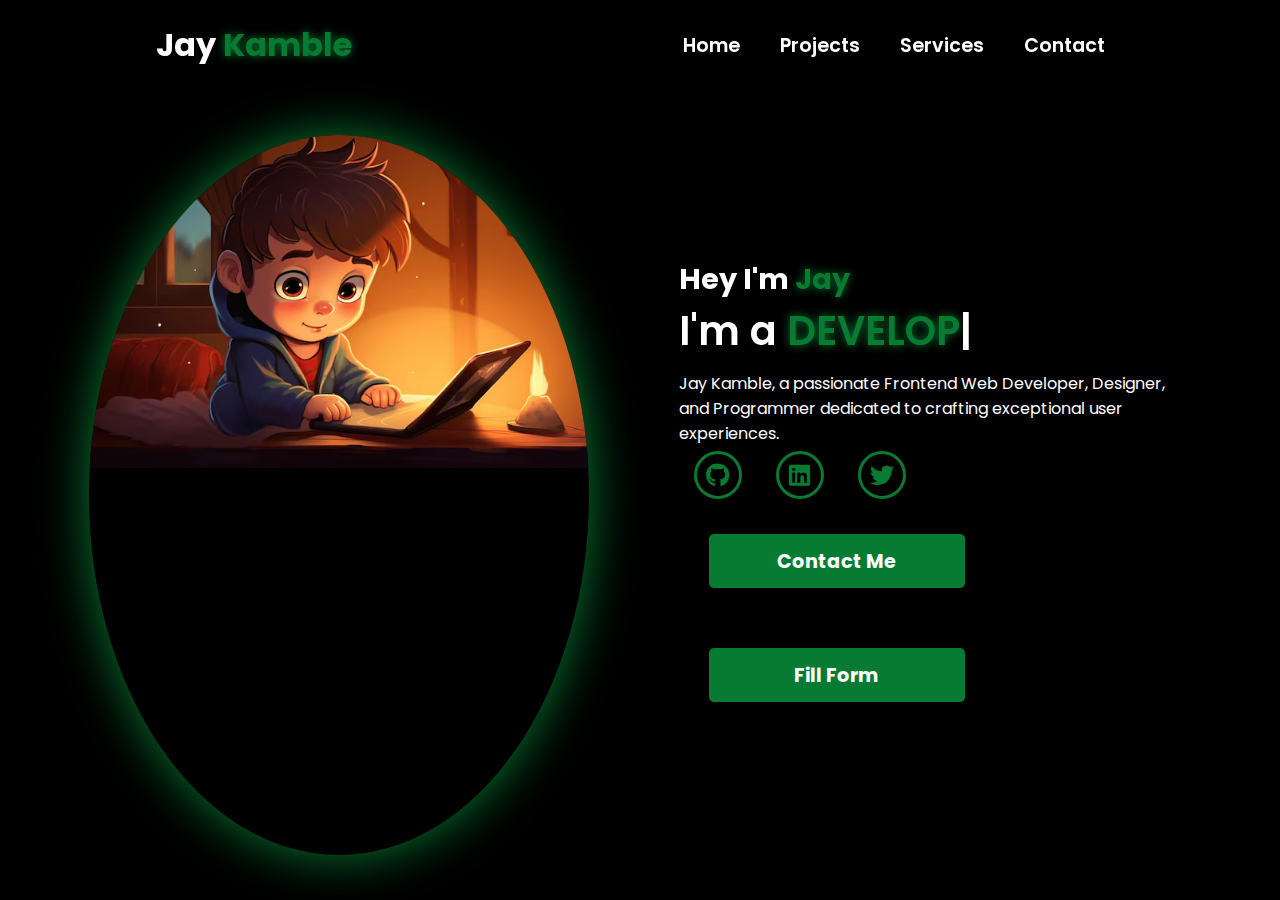
<file: index.html>
<!DOCTYPE html>
<html lang="en">

<head>
    <meta charset="UTF-8">
    <meta name="viewport" content="width=device-width, initial-scale=1.0">
    <link rel="stylesheet" href="https://cdnjs.cloudflare.com/ajax/libs/font-awesome/6.5.1/css/all.min.css">
    <link rel="stylesheet" href="https://unpkg.com/aos@next/dist/aos.css" />
    <link rel="stylesheet" href="style.css">
    <title>Jay Kamble</title>
</head>

<body>
    <nav>
        <div class="nav-container">
            <div class="logo" data-aos="zoom-in" data-aos-duration="1500">
                Jay <span>Kamble</span>
            </div>
            <div class="links">
                <div class="link" data-aos="fade-up" data-aos-duration="1500" data-aos-delay="100"><a href="#">Home</a></div>

                <div class="link" data-aos="fade-up" data-aos-duration="1500" data-aos-delay="300"><a href='/project.html'>Projects</a></div>
                <div class="link" data-aos="fade-up" data-aos-duration="1500" data-aos-delay="400"><a href='/services.html'>Services</a></div>
                <div class="link" data-aos="fade-up" data-aos-duration="1500" data-aos-delay="500"><a href='/c.html'>Contact</a></div>
            </div>
            <i class="fa-solid fa-bars hamburg" onclick="hamburg()"></i>
        </div>
        <div class="dropdown">
            <div class="links">
                <a href="#">Home</a>
                <a href='project.html'>Projects</a>
                <a href='services.html'>Service</a>
                <a href='c.html'>Contact</a>
                <i class="fa-solid fa-xmark cancel" onclick="cancel()"></i>
            </div>
        </div>
    </nav>
    <section>
        <div class="main-container">
            <div class="image" data-aos="zoom-out" data-aos-duration="3000">
                <img src="image.png" alt="">
            </div>
            <div class="content">
                <h1 data-aos="fade-left" data-aos-duration="1500" data-aos-delay="700">Hey I'm <span>Jay</span></h1>
                <div class="typewriter" data-aos="fade-right" data-aos-duration="1500" data-aos-delay="900">I'm a <span class="typewriter-text"></span><label for="">|</label></div>
                <p data-aos="flip-down" data-aos-duration="1500" data-aos-delay="1100"></p>Jay Kamble, a passionate Frontend Web Developer, Designer, and Programmer dedicated to crafting exceptional user experiences.
                <div class="social-links">
                    <a href="https://github.com/jaykamble009?tab=repositories" data-aos="fade-up" data-aos-duration="1500" data-aos-delay="1300"><i class="fa-brands fa-github"></i></a>

                    <a href="https://www.linkedin.com/" data-aos="fade-up" data-aos-duration="1500" data-aos-delay="1500"><i class="fa-brands fa-linkedin"></i></a>
                    <a href="https://twitter.com/" data-aos="fade-up" data-aos-duration="1500" data-aos-delay="1600"><i class="fa-brands fa-twitter"></i></a>
                </div>
                <div class="btn" data-aos="zoom-in" data-aos-duration="1500" data-aos-delay="1800">
                    <a href="https://www.instagram.com/jay_kamble_009/" target="_blank">
                        <button>Contact Me</button>
                    </a>
                </div>
                <div class="btn" data-aos="zoom-in" data-aos-duration="1500" data-aos-delay="1800">
                    <a href='c.html' target='_blank'>
                        <button>Fill Form</button>
                    </a>
                </div>

            </div>
        </div>
    </section>
    <script src="https://unpkg.com/aos@next/dist/aos.js">
        
    </script>
    <script>
        AOS.init({
            offset: 0
        });
    </script>
    <script src="script.js"></script>
</body>

</html>
</file>
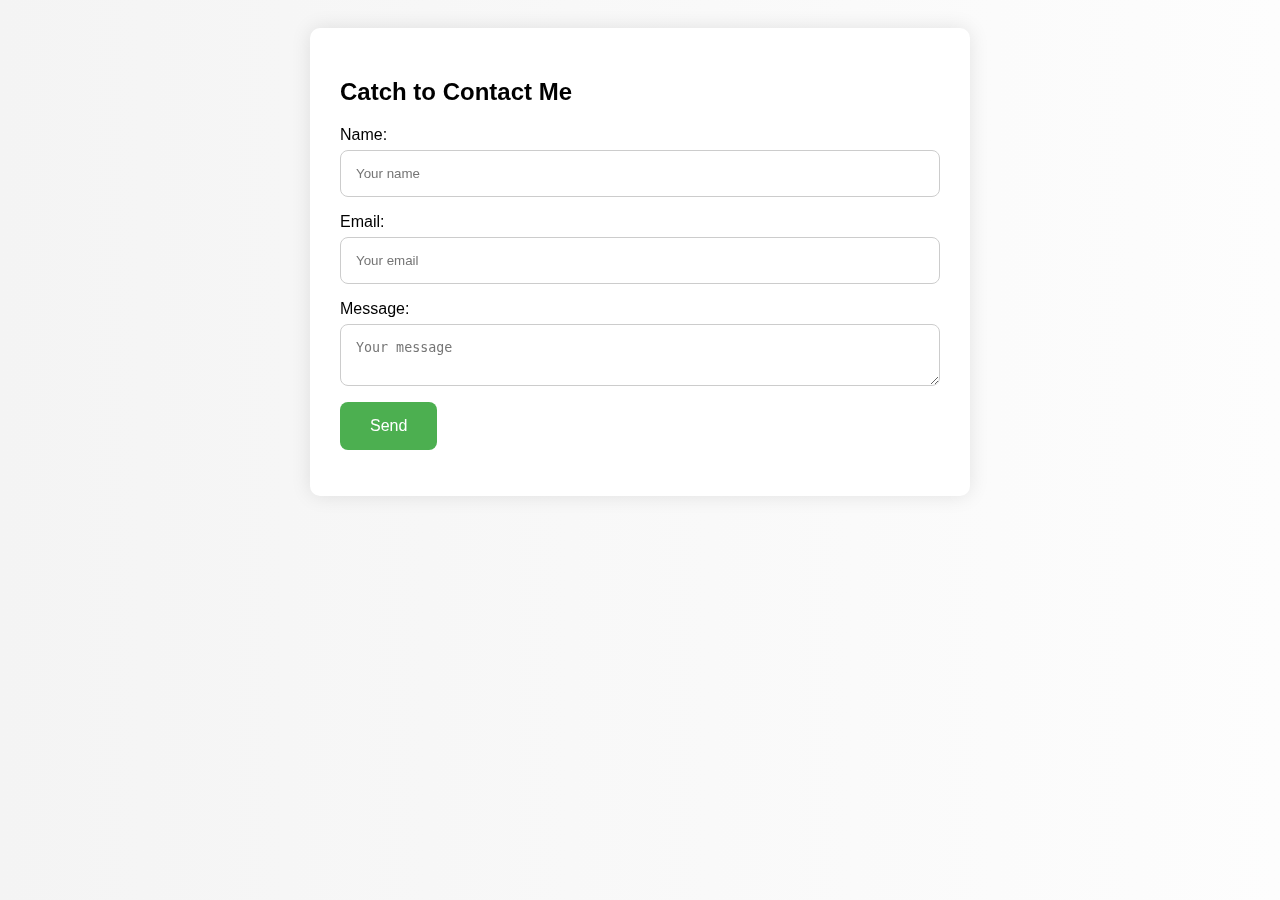
<file: c.html>
<html lang="en">

<head></head>
<meta charset="UTF-8">
<meta name="viewport" content="width=device-width, initial-scale=1.0">
<title>Catch The Form</title>
<style>
    body {
        font-family: Arial, sans-serif;
        background: linear-gradient(to right, #f4f4f4, #fdfdfd);
        padding: 20px;
        perspective: 1000px;
    }

    .container {
        background-color: white;
        padding: 30px;
        border-radius: 10px;
        box-shadow: 0 0 20px rgba(0, 0, 0, 0.1);
        max-width: 600px;
        margin: 0 auto;
        transform-style: preserve-3d;
        animation: rotate-form 10s infinite linear;
        transition: transform 0.5s;
    }

    .container:hover,
    .container:focus-within {
        animation-play-state: paused;
        transform: translateZ(0) rotateX(0) rotateY(0);
    }

    @keyframes rotate-form {
        0% {
            transform: translateZ(50px) rotateX(20deg) rotateY(20deg);
        }

        100% {
            transform: translateZ(50px) rotateX(380deg) rotateY(380deg);
        }
    }

    input[type=text],
    textarea {
        width: 100%;
        padding: 15px;
        border: 1px solid #ccc;
        border-radius: 8px;
        box-sizing: border-box;
        margin-top: 6px;
        margin-bottom: 16px;
        resize: vertical;
    }

    button {
        background-color: #4CAF50;
        color: white;
        padding: 15px 30px;
        border: none;
        border-radius: 8px;
        cursor: pointer;
        font-size: 16px;
    }

    button:hover {
        background-color: #45a049;
    }
</style>
<div class="container">
    <h2>Catch to Contact Me</h2>
    <form action="https://api.web3forms.com/submit" method="POST">
        <input type="hidden" name="access_key" value="c36b4b84-da32-4504-a1b3-7935ccfbf249">

        <label for="name">Name:</label>
        <input type="text" id="name" name="name" placeholder="Your name" required="">

        <label for="email">Email:</label>
        <input type="text" id="email" name="email" placeholder="Your email" required="">

        <label for="message">Message:</label>
        <textarea id="message" name="message" placeholder="Your message" required=""></textarea>

        <button type="submit">Send</button>
    </form>
</div>






</body>

</html>
</file>
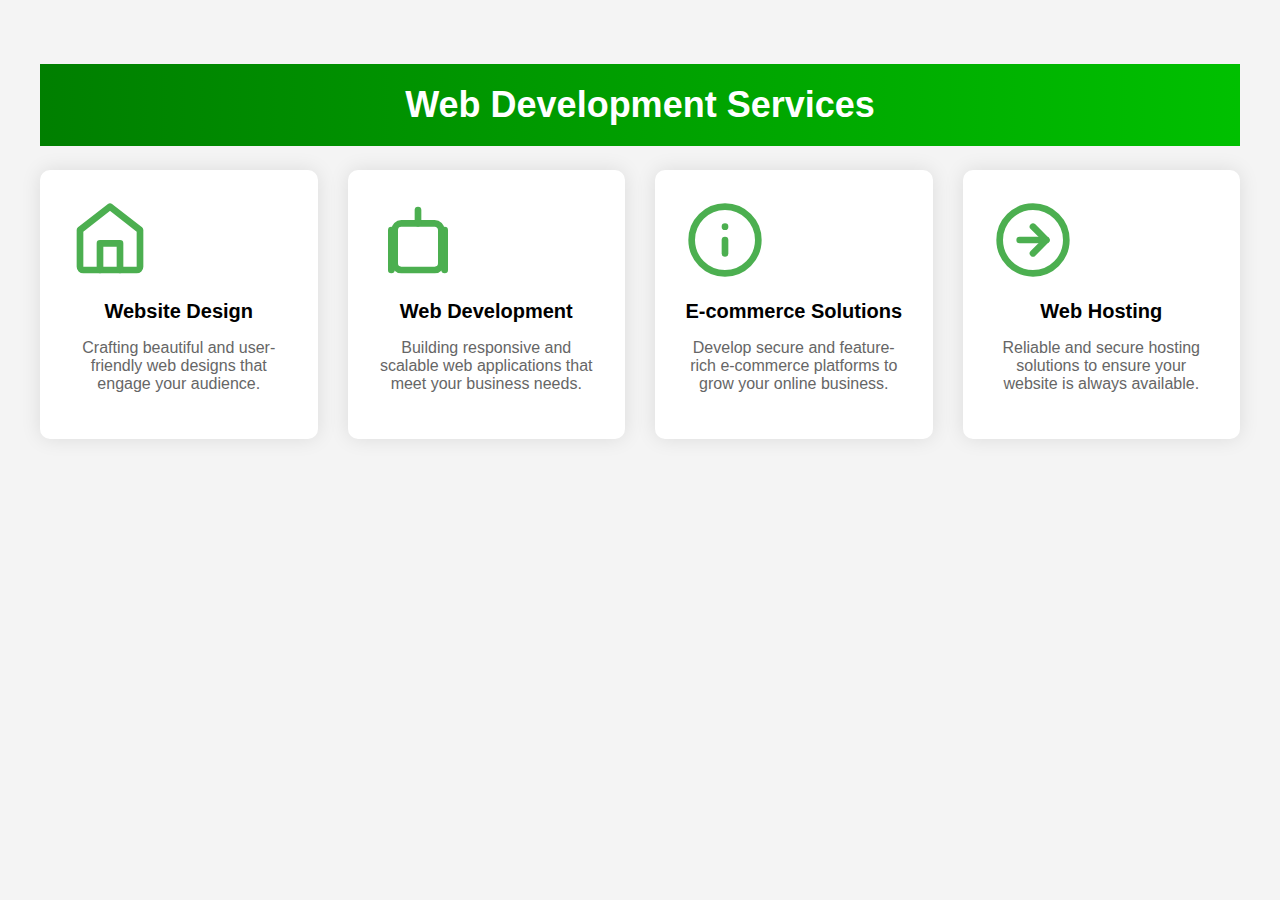
<file: services.html>
<!DOCTYPE html>
<html lang="en">
<head>
  <meta charset="UTF-8">
  <meta name="viewport" content="width=device-width, initial-scale=1.0">
  <title>Web Development Services</title>
  <style>
    /* Global Styles */
    body {
      font-family: Arial, sans-serif;
      margin: 0;
      padding: 0;
      background-color: #f4f4f4;
    }

    .container {
      max-width: 1200px;
      margin: 0 auto;
      padding: 40px 20px;
    }

    /* Services Section */
    .services {
      display: grid;
      grid-template-columns: repeat(auto-fit, minmax(250px, 1fr));
      grid-gap: 30px;
    }

    .service-box {
      background-color: white;
      border-radius: 10px;
      box-shadow: 0 0 20px rgba(0, 0, 0, 0.1);
      padding: 30px;
      text-align: center;
      transition: transform 0.3s ease-in-out;
      perspective: 1000px;
    }

    .service-box:hover {
      transform: translateZ(20px) rotateX(10deg) rotateY(10deg);
    }

    .service-icon {
      width: 80px;
      height: 80px;
      margin-bottom: 20px;
    }

    .service-icon svg {
      width: 100%;
      height: 100%;
      animation: rotate-icon 10s infinite linear;
    }

    @keyframes rotate-icon {
      0% {
        transform: rotateX(0) rotateY(0);
      }
      100% {
        transform: rotateX(360deg) rotateY(360deg);
      }
    }

    .service-title {
      font-size: 20px;
      margin-bottom: 10px;
    }

    .service-description {
      font-size: 16px;
      color: #666;
    }

    /* Responsive Styles */
    @media (max-width: 768px) {
      .services {
        grid-template-columns: repeat(auto-fit, minmax(200px, 1fr));
      }

      .service-box {
        padding: 20px;
      }

      .service-icon {
        width: 60px;
        height: 60px;
      }

      .service-title {
        font-size: 18px;
      }

      .service-description {
        font-size: 14px;
      }
    }
  </style>
</head>
<body>
  <div class="container">
    <h1 style="text-align: center; background: linear-gradient(to right, #007f00, #00c000); color: white; padding: 20px 0; font-size: 36px;">Web Development Services</h1>    <div class="services">
      <div class="service-box">
        <div class="service-icon">
          <svg viewBox="0 0 24 24" fill="none" xmlns="http://www.w3.org/2000/svg">
            <path d="M3 9L12 2L21 9V20C21 20.5523 20.5523 21 20 21H4C3.44772 21 3 20.5523 3 20V9Z" stroke="#4CAF50" stroke-width="2" stroke-linecap="round" stroke-linejoin="round"/>
            <path d="M9 21V13H15V21" stroke="#4CAF50" stroke-width="2" stroke-linecap="round" stroke-linejoin="round"/>
          </svg>
        </div>
        <h3 class="service-title">Website Design</h3>
        <p class="service-description">Crafting beautiful and user-friendly web designs that engage your audience.</p>
      </div>

      <div class="service-box">
        <div class="service-icon">
          <svg viewBox="0 0 24 24" fill="none" xmlns="http://www.w3.org/2000/svg">
            <path d="M4 9V21" stroke="#4CAF50" stroke-width="2" stroke-linecap="round" stroke-linejoin="round"/>
            <path d="M20 9V21" stroke="#4CAF50" stroke-width="2" stroke-linecap="round" stroke-linejoin="round"/>
            <path d="M7 21H17C18.1046 21 19 20.1046 19 19V9C19 7.89543 18.1046 7 17 7H7C5.89543 7 5 7.89543 5 9V19C5 20.1046 5.89543 21 7 21Z" stroke="#4CAF50" stroke-width="2" stroke-linecap="round" stroke-linejoin="round"/>
            <path d="M12 7V3" stroke="#4CAF50" stroke-width="2" stroke-linecap="round" stroke-linejoin="round"/>
          </svg>
        </div>
        <h3 class="service-title">Web Development</h3>
        <p class="service-description">Building responsive and scalable web applications that meet your business needs.</p>
      </div>

      <div class="service-box">
        <div class="service-icon">
          <svg viewBox="0 0 24 24" fill="none" xmlns="http://www.w3.org/2000/svg">
            <path d="M12 22C17.5228 22 22 17.5228 22 12C22 6.47715 17.5228 2 12 2C6.47715 2 2 6.47715 2 12C2 17.5228 6.47715 22 12 22Z" stroke="#4CAF50" stroke-width="2" stroke-linecap="round" stroke-linejoin="round"/>
            <path d="M12 16V12" stroke="#4CAF50" stroke-width="2" stroke-linecap="round" stroke-linejoin="round"/>
            <path d="M12 8H12.01" stroke="#4CAF50" stroke-width="2" stroke-linecap="round" stroke-linejoin="round"/>
          </svg>
        </div>
        <h3 class="service-title">E-commerce Solutions</h3>
        <p class="service-description">Develop secure and feature-rich e-commerce platforms to grow your online business.</p>
      </div>

      <div class="service-box">
        <div class="service-icon">
          <svg viewBox="0 0 24 24" fill="none" xmlns="http://www.w3.org/2000/svg">
            <path d="M12 22C17.5228 22 22 17.5228 22 12C22 6.47715 17.5228 2 12 2C6.47715 2 2 6.47715 2 12C2 17.5228 6.47715 22 12 22Z" stroke="#4CAF50" stroke-width="2" stroke-linecap="round" stroke-linejoin="round"/>
            <path d="M12 16L16 12L12 8" stroke="#4CAF50" stroke-width="2" stroke-linecap="round" stroke-linejoin="round"/>
            <path d="M8 12H16" stroke="#4CAF50" stroke-width="2" stroke-linecap="round" stroke-linejoin="round"/>
          </svg>
        </div>
        <h3 class="service-title">Web Hosting</h3>
        <p class="service-description">Reliable and secure hosting solutions to ensure your website is always available.</p>
      </div>

     
      
   
  
</body>
</html>
</file>
<file: style.css>
@import url('https://fonts.googleapis.com/css2?family=Poppins:wght@100;200;300;400;500;600&display=swap');
* {
    padding: 0;
    margin: 0;
    font-family: 'Poppins', sans-serif;
    box-sizing: border-box;
}

body {
    width: 100%;
    height: 100vh;
    overflow: hidden;
    background-color: black;
}

nav {
    width: 100%;
    height: 10vh;
    position: sticky;
}

.nav-container {
    width: 100%;
    height: 100%;
    display: flex;
    justify-content: space-around;
    align-items: center;
}

.logo {
    color: white;
    font-size: 2rem;
    font-weight: bold;
}

.logo span {
    color: #077b32;
    text-shadow: 0 0 10px #077b32;
}

.hamburg,
.cancel {
    cursor: pointer;
    position: absolute;
    right: 15px;
    top: 10px;
    color: white;
    display: none;
    font-size: clamp(2.5rem, 0.5rem + 5vw, 3rem);
}

.nav-container .links {
    display: flex;
}

.nav-container .links a {
    position: relative;
    font-size: 1.2rem;
    color: white;
    margin: 0 20px;
    text-decoration: none;
    font-weight: 550;
    transition: 0.3s linear;
}

.nav-container .links a::before {
    position: absolute;
    content: "";
    bottom: -3px;
    left: 0;
    width: 0%;
    height: 3px;
    background-color: #077b32;
    transition: 0.2s linear;
}

.nav-container .links a:hover::before {
    width: 100%;
}

.nav-container .links a:hover {
    color: #077b32;
}

.dropdown {
    z-index: 100;
    position: absolute;
    top: 0;
    transform: translateY(-500px);
    width: 100%;
    height: auto;
    backdrop-filter: blur(4px) brightness(40%);
    box-shadow: 0 0 20px black;
    transition: 0.2s linear;
}

.dropdown .links a {
    display: flex;
    color: white;
    text-decoration: none;
    justify-content: center;
    padding: 15px 0;
    align-items: center;
    transition: 0.2s linear;
}

.dropdown .links a:hover {
    background-color: #077b32;
}

section {
    width: 100%;
    height: 90vh;
}

.main-container {
    width: 100%;
    height: 100%;
    display: flex;
    justify-content: space-evenly;
    align-items: center;
}

.main-container .image {
    width: 500px;
    height: 80vh;
    border-radius: 100%;
    overflow: hidden;
    box-shadow: 0 0 50px #077b32;
}

.main-container .image img {
    width: 100%;
}

.main-container .image:hover {
    animation: animate 1.5s ease-in-out infinite;
}

@keyframes animate {
    0% {
        scale: 1;
    }
    50% {
        scale: 1.05;
    }
    100% {
        scale: 1;
    }
}

.main-container .content {
    color: white;
    width: 40%;
    min-height: 100px;
}

.content h1 {
    font-size: clamp(1rem, 1rem + 5vw, 1.8rem);
}

.content h1 span {
    color: #077b32;
    text-shadow: 0 0 10px #077b32;
}

.content .typewriter {
    font-size: clamp(1rem, 1rem + 5vw, 2.5rem);
    font-weight: 600;
}

.content .typewriter-text {
    color: #077b32;
    text-shadow: 0 0 10px #077b32;
}

.content p {
    font-size: clamp(0.4rem, 0.2rem + 9vw, 1rem);
    margin: 10px 0;
}

.social-links i {
    display: inline-flex;
    justify-content: center;
    align-items: center;
    width: 3rem;
    height: 3rem;
    background-color: transparent;
    border: 0.2rem solid #077b32;
    border-radius: 50%;
    color: #077b32;
    margin: 5px 15px;
    font-size: 1.5rem;
    transition: 0.2s linear;
}

.social-links i:hover {
    scale: 1.3;
    color: black;
    background-color: #077b32;
    filter: drop-shadow(0 0 10px #077b32);
}

.content button {
    width: 50%;
    height: 6vh;
    margin: 30px;
    background-color: #077b32;
    color: white;
    border: none;
    outline: none;
    font-size: 120%;
    font-weight: 700;
    border-radius: 5px;
    transition: 0.2s linear;
}

.content button:hover {
    scale: 1.1;
    color: #077b32;
    border: 2px solid #077b32;
    background-color: transparent;
    font-weight: 700;
    box-shadow: 0 0 40px #077b32;
}

@media (max-width:884px) {
    nav .logo {
        position: absolute;
        top: 16px;
        left: 15px;
        font-size: 1.5rem;
    }
    .main-container {
        display: flex;
        flex-direction: column;
    }
    .nav-container .links {
        display: none;
    }
    .hamburg,
    .cancel {
        display: block;
    }
    .main-container .content {
        width: 80%;
    }
    .social-links i {
        width: 2.5rem;
        height: 2.5rem;
        font-size: 1.5rem;
    }
    .main-container .image {
        z-index: -1;
        width: 50%;
        height: 60%;
    }
}

@media (max-width:440px) {
    .main-container .image {
        width: 50%;
        height: 60%;
        margin-bottom: 0px;
    }
    .main-container .content {
        width: 80%;
    }
    .main-container button {
        margin-top: 15px;
    }
}

/* contact */
body {
    margin: 0;
    padding: 0;
    background-color: #000;
    padding-bottom: 100px;
  }
  
  #contact {
    width: 100%;
    height: 100%;
  }
  
  .section-header {
    text-align: center;
    margin: 0 auto;
    padding: 40px 0;
    font: 300 60px 'Oswald', sans-serif;
    color: #fff;
    text-transform: uppercase;
    letter-spacing: 6px;
  }
  
  .contact-wrapper {
    display: flex;
    flex-direction: row;
    justify-content: space-between;
    margin: 0 auto;
    padding: 20px;
    position: relative;
    max-width: 840px;
  }
  
  /* Left contact page */
  .form-horizontal {
    /*float: left;*/
    max-width: 400px;
    font-family: 'Lato';
    font-weight: 400;
  }
  
  .form-control, 
  textarea {
    max-width: 400px;
    background-color: #000;
    color: #fff;
    letter-spacing: 1px;
  }
  
  .send-button {
    margin-top: 15px;
    height: 34px;
    width: 400px;
    overflow: hidden;
    transition: all .2s ease-in-out;
  }
  
  .alt-send-button {
    width: 400px;
    height: 34px;
    transition: all .2s ease-in-out;
  }
  
  .send-text {
    display: block;
    margin-top: 10px;
    font: 700 12px 'Lato', sans-serif;
    letter-spacing: 2px;
  }
  
  .alt-send-button:hover {
    transform: translate3d(0px, -29px, 0px);
  }
  
  /* Begin Right Contact Page */
  .direct-contact-container {
    max-width: 400px;
  }
  
  /* Location, Phone, Email Section */
  .contact-list {
    list-style-type: none;
    margin-left: -30px;
    padding-right: 20px;
  }
  
  .list-item {
    line-height: 4;
    color: #aaa;
  }
  
  .contact-text {
    font: 300 18px 'Lato', sans-serif;
    letter-spacing: 1.9px;
    color: #bbb;
  }
  
  .place {
    margin-left: 62px;
  }
  
  .phone {
    margin-left: 56px;
  }
  
  .gmail {
    margin-left: 53px;
  }
  
  .contact-text a {
    color: #bbb;
    text-decoration: none;
    transition-duration: 0.2s;
  }
  
  .contact-text a:hover {
    color: #fff;
    text-decoration: none;
  }
  
  
  /* Social Media Icons */
  .social-media-list {
    position: relative;
    font-size: 22px;
    text-align: center;
    width: 100%;
    margin: 0 auto;
    padding: 0;
  }
  
  .social-media-list li a {
    color: #fff;
  }
  
  .social-media-list li {
    position: relative; 
    display: inline-block;
    height: 60px;
    width: 60px;
    margin: 10px 3px;
    line-height: 60px;
    border-radius: 50%;
    color: #fff;
    background-color: rgb(27,27,27);
    cursor: pointer; 
    transition: all .2s ease-in-out;
  }
  
  .social-media-list li:after {
    content: '';
    position: absolute;
    top: 0;
    left: 0;
    width: 60px;
    height: 60px;
    line-height: 60px;
    border-radius: 50%;
    opacity: 0;
    box-shadow: 0 0 0 1px #fff;
    transition: all .2s ease-in-out;
  }
  
  .social-media-list li:hover {
    background-color: #fff; 
  }
  
  .social-media-list li:hover:after {
    opacity: 1;  
    transform: scale(1.12);
    transition-timing-function: cubic-bezier(0.37,0.74,0.15,1.65);
  }
  
  .social-media-list li:hover a {
    color: #000;
  }
  
  .copyright {
    font: 200 14px 'Oswald', sans-serif;
    color: #555;
    letter-spacing: 1px;
    text-align: center;
  }
  
  hr {
    border-color: rgba(255,255,255,.6);
  }
  
  /* Begin Media Queries*/
  @media screen and (max-width: 850px) {
    .contact-wrapper {
      display: flex;
      flex-direction: column;
    }
    .direct-contact-container, .form-horizontal {
      margin: 0 auto;
    }  
    
    .direct-contact-container {
      margin-top: 60px;
      max-width: 300px;
    }    
    .social-media-list li {
      height: 60px;
      width: 60px;
      line-height: 60px;
    }
    .social-media-list li:after {
      width: 60px;
      height: 60px;
      line-height: 60px;
    }
  }
  
  @media screen and (max-width: 569px) {
  
    .direct-contact-container, .form-wrapper {
      float: none;
      margin: 0 auto;
    }  
    .form-control, textarea {
      
      margin: 0 auto;
    }
   
    
    .name, .email, textarea {
      width: 280px;
    } 
    
    .direct-contact-container {
      margin-top: 60px;
      max-width: 280px;
    }  
    .social-media-list {
      left: 0;
    }
    .social-media-list li {
      height: 55px;
      width: 55px;
      line-height: 55px;
      font-size: 2rem;
    }
    .social-media-list li:after {
      width: 55px;
      height: 55px;
      line-height: 55px;
    }
    
  }
  
  @media screen and (max-width: 410px) {
    .send-button {
      width: 99%;
    }
  }
</file>
